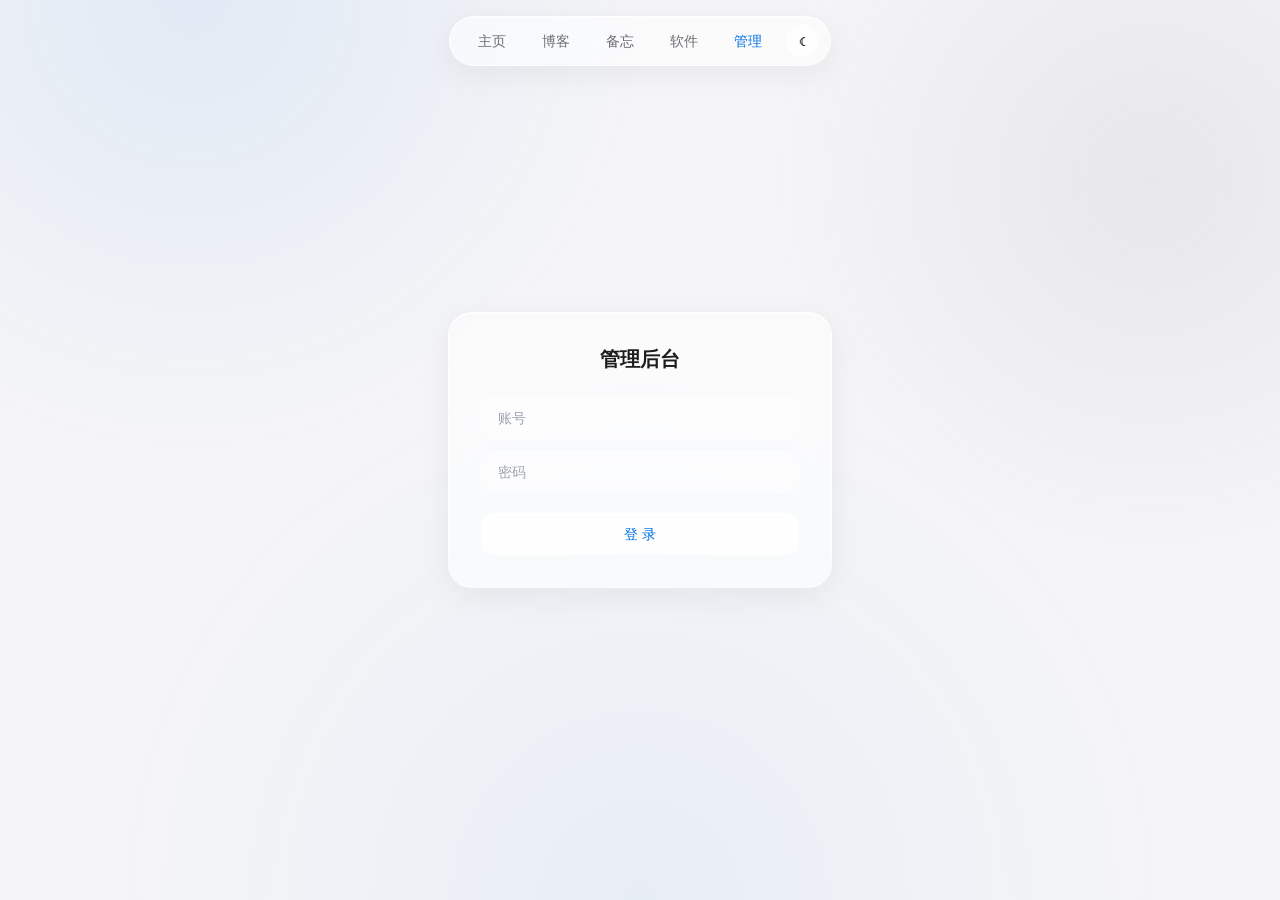
<file: admin.html>
<!DOCTYPE html>
<html lang="zh-CN">
<head>
  <meta charset="UTF-8" />
  <meta name="viewport" content="width=device-width, initial-scale=1.0, viewport-fit=cover" />
  <title>管理后台 · GlassBlog</title>
  <meta name="robots" content="noindex, nofollow" />
  <link rel="icon" type="image/svg+xml" href="favicon.svg" />
  <!-- 提前恢复主题，避免暗色模式白闪（FOUC）；与 common.js initTheme 逻辑保持一致 -->
  <script>try{if(localStorage.getItem("gb_theme")==="dark")document.documentElement.classList.add("dark")}catch(e){}</script>
  <script src="assets/js/tailwind.min.js"></script>
  <script src="assets/js/vendor/marked.min.js?v=20261013"></script>
  <script src="assets/js/vendor/purify.min.js?v=20261013"></script>
  <link rel="stylesheet" href="assets/css/glass.css?v=20261013c" />
</head>
<body class="min-h-screen antialiased">
  <nav id="nav"></nav>

  <!-- ========== 登录视图 ========== -->
  <div id="loginView" class="hidden min-h-screen flex items-center justify-center px-5">
    <form id="loginForm" class="glass fade-in w-full max-w-sm p-8">
      <h1 class="text-xl font-semibold text-center">管理后台</h1>
      <input id="loginUser" placeholder="账号" autocomplete="username"
        class="glass-sm mt-6 w-full px-4 py-2.5 text-sm bg-transparent outline-none" />
      <input id="loginPass" type="password" placeholder="密码" autocomplete="current-password"
        class="glass-sm mt-3 w-full px-4 py-2.5 text-sm bg-transparent outline-none" />
      <p id="loginErr" class="hidden mt-3 text-sm text-red-500">账号或密码错误</p>
      <button class="glass-sm glass-hover mt-5 w-full py-2.5 text-sm font-medium text-accent">登 录</button>
    </form>
  </div>

  <!-- ========== 后台主视图 ========== -->
  <div id="adminView" class="hidden max-w-6xl mx-auto px-5 pt-28 pb-20">
    <div class="flex flex-wrap items-center justify-between gap-3 mb-6">
      <div class="flex items-center gap-3">
        <h1 class="text-2xl font-semibold">内容管理</h1>
        <span id="modeBadge" class="glass-sm px-3 py-1 text-xs text-secondary"></span>
      </div>
      <div class="flex gap-2">
        <button onclick="exportJSON()" class="glass-sm glass-hover px-4 py-2 text-sm">导出 JSON</button>
        <button onclick="importJSON()" class="glass-sm glass-hover px-4 py-2 text-sm">导入 JSON</button>
        <button onclick="resetData()" class="glass-sm glass-hover px-4 py-2 text-sm text-red-500">恢复默认</button>
        <button onclick="logout()" class="glass-sm glass-hover px-4 py-2 text-sm text-secondary">退出登录</button>
      </div>
    </div>

    <!-- 标签页 -->
    <div class="glass-sm inline-flex gap-1 p-1 rounded-full mb-6">
      <button data-tab="posts" class="tabBtn px-5 py-1.5 rounded-full text-sm">文章</button>
      <button data-tab="apps" class="tabBtn px-5 py-1.5 rounded-full text-sm">软件项目</button>
      <button data-tab="profile" class="tabBtn px-5 py-1.5 rounded-full text-sm">个人信息</button>
      <button data-tab="stats" class="tabBtn px-5 py-1.5 rounded-full text-sm">统计</button>
      <button data-tab="memos" class="tabBtn px-5 py-1.5 rounded-full text-sm">备忘</button>
      <button data-tab="agent" class="tabBtn px-5 py-1.5 rounded-full text-sm">Agent 任务</button>
      <button data-tab="bot" class="tabBtn px-5 py-1.5 rounded-full text-sm">Bot 控制台</button>
    </div>

    <!-- ===== 文章管理 ===== -->
    <section id="tab-posts">
      <div class="grid lg:grid-cols-5 gap-5">
        <!-- 文章列表 -->
        <div class="lg:col-span-2 space-y-3">
          <button onclick="editPost(null)" class="glass glass-hover w-full py-3 text-sm text-accent font-medium">＋ 新建文章</button>
          <input id="postSearch" placeholder="搜索标题…" oninput="renderPosts()"
            class="glass-sm w-full px-4 py-2 text-sm bg-transparent outline-none" />
          <div class="flex gap-1.5 flex-wrap" id="postFilters">
            <button class="chip on" data-f="all">全部</button>
            <button class="chip" data-f="published">已发布</button>
            <button class="chip" data-f="draft">草稿</button>
            <button class="chip" data-f="offline">已下架</button>
          </div>
          <div id="postItems" class="space-y-3"></div>
        </div>
        <!-- 编辑器（Memos 风格：工具栏 + 快捷键 + 粘贴/拖拽图片上传 + 自动草稿） -->
        <div id="postEditor" class="lg:col-span-3 glass p-6 hidden">
          <div class="flex items-center justify-between mb-4">
            <h2 class="font-semibold" id="postEditorTitle">新建文章</h2>
            <div class="flex items-center gap-3">
              <span id="draftTip" class="text-xs text-secondary"></span>
              <button onclick="closePostEditor()" class="text-sm text-secondary">收起 ✕</button>
            </div>
          </div>
          <input id="pTitle" placeholder="文章标题" class="glass-sm w-full px-4 py-2.5 text-sm bg-transparent outline-none" />
          <!-- 永久链接 slug：发布后会成为 ?p=<slug> 地址，建议英文且保持稳定 -->
          <div class="mt-3 flex items-center gap-2">
            <span class="text-xs text-secondary shrink-0 pl-1">链接</span>
            <input id="pSlug" placeholder="slug（留空自动从英文标题生成，如 my-first-post）"
              class="glass-sm flex-1 px-4 py-2 text-sm bg-transparent outline-none" />
          </div>
          <div class="grid grid-cols-2 gap-3 mt-3">
            <input id="pTags" placeholder="标签（逗号分隔）" class="glass-sm px-4 py-2.5 text-sm bg-transparent outline-none" />
            <select id="pStatus" class="glass-sm px-4 py-2.5 text-sm bg-transparent outline-none">
              <option value="draft">草稿</option>
              <option value="published">发布</option>
              <option value="offline">下架</option>
            </select>
          </div>
          <!-- 已有标签快选 -->
          <div id="pTagPick" class="mt-2 flex flex-wrap gap-1.5"></div>
          <!-- 封面图（可选） -->
          <div class="mt-3 flex gap-2 items-center">
            <input id="pCover" placeholder="封面图 URL（可选）" class="glass-sm flex-1 px-4 py-2 text-sm bg-transparent outline-none" />
            <label class="glass-sm px-3 py-2 text-xs cursor-pointer whitespace-nowrap">上传封面
              <input type="file" accept="image/*" class="hidden" onchange="uploadCover(this)" /></label>
          </div>
          <img id="pCoverPrev" class="hidden mt-2 h-24 rounded-xl object-cover ring-1 ring-[var(--glass-border)]" />
          <textarea id="pExcerpt" rows="2" placeholder="摘要（留空则保存时自动生成）"
            class="glass-sm mt-3 w-full px-4 py-2.5 text-sm bg-transparent outline-none resize-y"></textarea>
          <!-- Markdown 工具栏 + 编辑区 -->
          <div id="mdSplit" class="mt-3 grid gap-3 md:grid-cols-2">
            <div id="mdLeft">
              <div class="md-toolbar" id="mdToolbar">
                <button data-act="bold" title="加粗 ⌘B"><b>B</b></button>
                <button data-act="italic" title="斜体 ⌘I"><i>I</i></button>
                <button data-act="strike" title="删除线"><s>S</s></button>
                <span class="md-sep"></span>
                <button data-act="h2" title="标题">H</button>
                <button data-act="quote" title="引用">❝</button>
                <button data-act="ul" title="无序列表">• 列</button>
                <button data-act="ol" title="有序列表">1. 列</button>
                <button data-act="task" title="任务列表">☑</button>
                <span class="md-sep"></span>
                <button data-act="code" title="行内代码">&lt;/&gt;</button>
                <button data-act="codeblock" title="代码块">{ }</button>
                <button data-act="table" title="表格">⊞</button>
                <span class="md-sep"></span>
                <button data-act="link" title="链接 ⌘K">链接</button>
                <button data-act="image" title="插入图片">图片</button>
              </div>
              <div class="md-editor-area">
                <textarea id="pContent" rows="14" placeholder="Markdown 内容…&#10;支持直接粘贴 / 拖拽图片上传插入"></textarea>
              </div>
            </div>
            <div id="pPreview" class="glass-sm px-4 py-3 text-sm prose-glass overflow-y-auto max-h-[30rem]"></div>
          </div>
          <div class="flex items-center justify-between mt-2">
            <div class="flex gap-1.5" id="mdViewBtns">
              <button class="chip md-view-btn" data-v="edit">编辑</button>
              <button class="chip md-view-btn on" data-v="split">分屏</button>
              <button class="chip md-view-btn" data-v="preview">预览</button>
            </div>
            <span id="pWordCount" class="text-xs text-secondary"></span>
          </div>
          <input type="file" id="mdImageInput" accept="image/*" multiple class="hidden" />
          <button onclick="savePost()" class="glass-sm glass-hover mt-4 px-6 py-2.5 text-sm font-medium text-accent">保存（⌘S）</button>
        </div>
      </div>
    </section>

    <!-- ===== 软件项目管理 ===== -->
    <section id="tab-apps" class="hidden">
      <div class="grid lg:grid-cols-5 gap-5">
        <div class="lg:col-span-2 space-y-3">
          <button onclick="editApp(null)" class="glass glass-hover w-full py-3 text-sm text-accent font-medium">＋ 新增软件项目</button>
          <div id="appItems" class="space-y-3"></div>
        </div>
        <div id="appEditor" class="lg:col-span-3 glass p-6 hidden">
          <div class="flex items-center justify-between mb-4">
            <h2 class="font-semibold" id="appEditorTitle">新增软件</h2>
            <button onclick="closeAppEditor()" class="text-sm text-secondary">收起 ✕</button>
          </div>
          <div class="grid sm:grid-cols-2 gap-3">
            <input id="aName" placeholder="软件名称" class="glass-sm px-4 py-2.5 text-sm bg-transparent outline-none" />
            <input id="aVersion" placeholder="版本号，如 1.0.0" class="glass-sm px-4 py-2.5 text-sm bg-transparent outline-none" />
          </div>
          <textarea id="aDesc" rows="2" placeholder="软件简介"
            class="glass-sm mt-3 w-full px-4 py-2.5 text-sm bg-transparent outline-none resize-y"></textarea>
          <textarea id="aChangelog" rows="3" placeholder="更新日志（每行一条）"
            class="glass-sm mt-3 w-full px-4 py-2.5 text-sm bg-transparent outline-none resize-y"></textarea>

          <!-- 预览截图：可贴 URL 或上传图片（dataURL 演示） -->
          <div class="mt-4">
            <div class="flex items-center justify-between">
              <h3 class="text-sm font-medium">预览截图</h3>
              <div class="flex gap-2">
                <button onclick="addShot()" class="glass-sm px-3 py-1 text-xs">＋ 图片 URL</button>
                <label class="glass-sm px-3 py-1 text-xs cursor-pointer">上传图片
                  <input type="file" accept="image/*" class="hidden" onchange="uploadShot(this)" /></label>
              </div>
            </div>
            <div id="aShots" class="mt-2 flex flex-wrap gap-2"></div>
          </div>

          <!-- 下载平台与安装包 -->
          <div class="mt-4">
            <div class="flex items-center justify-between">
              <h3 class="text-sm font-medium">下载平台</h3>
              <button onclick="addPlatform()" class="glass-sm px-3 py-1 text-xs">＋ 平台</button>
            </div>
            <div id="aPlatforms" class="mt-2 space-y-2"></div>
            <p class="mt-2 text-xs text-secondary">后端模式下安装包真实上传到服务器 downloads/ 目录并持久保存；纯静态模式则生成临时 blob 链接，仅当前会话有效。</p>
          </div>

          <button onclick="saveApp()" class="glass-sm glass-hover mt-5 px-6 py-2.5 text-sm font-medium text-accent">保存</button>
        </div>
      </div>
    </section>

    <!-- ===== 个人信息管理 ===== -->
    <section id="tab-profile" class="hidden">
      <div class="glass p-6 max-w-2xl">
        <div class="flex items-center gap-5">
          <img id="pfAvatarImg" class="w-20 h-20 rounded-full object-cover ring-1 ring-[var(--glass-border)]" />
          <label class="glass-sm px-4 py-2 text-sm cursor-pointer">更换头像
            <input type="file" accept="image/*" class="hidden" onchange="uploadAvatar(this)" /></label>
        </div>
        <input id="pfName" placeholder="名称" class="glass-sm mt-5 w-full px-4 py-2.5 text-sm bg-transparent outline-none" />
        <textarea id="pfBio" rows="3" placeholder="个人简介"
          class="glass-sm mt-3 w-full px-4 py-2.5 text-sm bg-transparent outline-none resize-y"></textarea>
        <div class="mt-4 flex items-center justify-between">
          <h3 class="text-sm font-medium">社交链接</h3>
          <button onclick="addSocial()" class="glass-sm px-3 py-1 text-xs">＋ 链接</button>
        </div>
        <div id="pfSocials" class="mt-2 space-y-2"></div>
        <button onclick="saveProfile()" class="glass-sm glass-hover mt-5 px-6 py-2.5 text-sm font-medium text-accent">保存</button>
      </div>

      <!-- 数据备份：整站内容导出 / 导入 / 恢复默认 -->
      <div class="glass p-6 max-w-2xl mt-6">
        <h2 class="text-lg font-semibold">数据备份</h2>
        <p class="mt-1 text-xs text-secondary">内容为单文件 JSON，可整体导出备份或从备份恢复。导入将覆盖当前全部内容。</p>
        <div class="mt-4 flex flex-wrap gap-3">
          <button onclick="exportJSON()" class="glass-sm glass-hover px-4 py-2 text-sm">导出备份</button>
          <button onclick="importJSON()" class="glass-sm glass-hover px-4 py-2 text-sm">导入备份</button>
          <button onclick="resetData()" class="glass-sm glass-hover px-4 py-2 text-sm text-red-500">恢复默认内容</button>
        </div>
        <!-- 服务端自动备份历史（仅后端模式）：每次保存前自动备份，可一键恢复 -->
        <div id="backupBox" class="hidden mt-5 pt-5" style="border-top:1px solid var(--glass-border)">
          <div class="flex items-center justify-between">
            <h3 class="text-sm font-medium">自动备份历史</h3>
            <span class="text-xs text-secondary">分级保留：近 7 天每天 1 份 · 近 4 周每周 1 份 · 更早每月 1 份</span>
          </div>
          <div id="backupList" class="mt-3 space-y-2"></div>
        </div>
      </div>
    </section>

    <!-- ===== 访问统计（隐私友好：仅路径计数，无 Cookie，近 30 天） ===== -->
    <section id="tab-stats" class="hidden">
      <div class="glass p-6 max-w-2xl">
        <div class="flex items-baseline justify-between">
          <h2 class="text-lg font-semibold">访问统计</h2>
          <span class="text-xs text-secondary">近 30 天 · 同 IP 同页 30 分钟去重</span>
        </div>
        <div class="mt-5 grid grid-cols-3 gap-4">
          <div>
            <div id="stToday" class="text-2xl font-semibold">–</div>
            <div class="mt-0.5 text-xs text-secondary">今日</div>
          </div>
          <div>
            <div id="stWeek" class="text-2xl font-semibold">–</div>
            <div class="mt-0.5 text-xs text-secondary">近 7 天</div>
          </div>
          <div>
            <div id="stTotal" class="text-2xl font-semibold text-accent">–</div>
            <div class="mt-0.5 text-xs text-secondary">近 30 天</div>
          </div>
        </div>
        <div id="stChart" class="mt-5"></div>
        <div id="stPages" class="mt-6 space-y-3"></div>
        <p id="stEmpty" class="hidden mt-6 text-sm text-secondary">暂无统计数据，前台页面被访问后自动上报。</p>
        <p id="stTip" class="hidden mt-6 text-sm text-secondary">静态演示模式无统计功能，请使用 <code>node server.js</code> 启动后端。</p>
      </div>
    </section>

    <!-- ===== 备忘管理（admin-memos 模块挂载点） ===== -->
    <section id="tab-memos" class="hidden"></section>

    <!-- ===== Agent 任务（admin-agent 模块挂载点） ===== -->
    <section id="tab-agent" class="hidden"></section>

    <!-- ===== Bot 控制台（admin-bot 模块挂载点） ===== -->
    <section id="tab-bot" class="hidden"></section>
  </div>

  <script src="assets/js/schema.js?v=20261013"></script>
  <script src="assets/js/common.js?v=20261014e"></script>
  <script src="assets/js/store.js?v=20261014"></script>
  <script>
    /* ================= 登录（后端模式走 /api/login 令牌认证；无后端时回退静态演示校验） ================= */
    const AUTH_KEY = "gb_auth";
    GB.renderNav("admin");

    function checkAuth() {
      const ok = localStorage.getItem(AUTH_KEY) === "1";
      loginView.classList.toggle("hidden", ok);
      adminView.classList.toggle("hidden", !ok);
      if (ok) init();
    }
    loginForm.onsubmit = async (e) => {
      e.preventDefault();
      loginErr.classList.add("hidden");
      const ok = await GB.login(loginUser.value.trim(), loginPass.value);
      if (ok) {
        localStorage.setItem(AUTH_KEY, "1");
        checkAuth();
      } else loginErr.classList.remove("hidden");
    };
    window.logout = async () => { await GB.logout(); localStorage.removeItem(AUTH_KEY); location.reload(); };

    /* ================= 数据 ================= */
    let DB = null;          // 全部内容（内存态）
    let curPost = null;     // 正在编辑的文章 id
    let curApp = null;      // 正在编辑的软件 id
    const persist = async () => {
      try {
        await GB.save(DB);   // 后端模式：写入服务端 content.json → 多端同步
        toastSaved();
        renderBackups();     // 每次保存服务端都会生成新备份，刷新历史列表
      } catch (e) {
        if (e.code === 409) { // rev 乐观锁冲突：另一窗口/设备已先保存
          if (confirm("内容已在其他窗口被修改。\n点「确定」刷新载入最新内容（当前未保存的修改将丢失）。"))
            location.reload();
          return;
        }
        alert("保存失败：" + e.message);
        if (/未登录/.test(e.message)) logout(); // 令牌失效，回到登录页
      }
    };
    function toastSaved() {
      const t = document.createElement("div");
      t.textContent = "已保存 ✓";
      t.className = "glass fixed bottom-6 left-1/2 -translate-x-1/2 px-5 py-2.5 text-sm z-50 fade-in";
      document.body.appendChild(t);
      setTimeout(() => t.remove(), 1400);
    }

    /* ================= 标签页 ================= */
    document.querySelectorAll(".tabBtn").forEach((b) => (b.onclick = () => switchTab(b.dataset.tab)));
    function switchTab(tab) {
      ["posts", "apps", "profile", "stats", "memos", "agent", "bot"].forEach((k) =>
        document.getElementById("tab-" + k).classList.toggle("hidden", k !== tab));
      document.querySelectorAll(".tabBtn").forEach((b) =>
        b.classList.toggle("text-accent", b.dataset.tab === tab));
      if (tab === "stats") loadStats();
      window.GB_ADMIN_TAB = tab; // 记录当前 Tab：晚加载完成的模块据此补构建
      GB.emit("admin:tab", { tab }); // 模块挂钩点：新 Tab 由此惰性构建
    }

    /* ================= 访问统计 ================= */
    async function loadStats() {
      stTotal.textContent = "–";
      stPages.innerHTML = "";
      stEmpty.classList.add("hidden");
      stTip.classList.add("hidden");
      if (!GB.isApi()) { stTip.classList.remove("hidden"); return; }
      let s;
      try { s = await GB.stats(); }
      catch (e) {
        alert("获取统计失败：" + e.message);
        if (/未登录/.test(e.message)) logout();
        return;
      }
      const days = s.days || [];
      stTotal.textContent = s.total;
      stToday.textContent = days.length ? days[days.length - 1].count : 0;
      stWeek.textContent = days.slice(-7).reduce((a, d) => a + d.count, 0);
      renderChart(days);
      if (!s.pages.length) { stEmpty.classList.remove("hidden"); return; }
      const max = s.pages[0].count || 1;
      stPages.innerHTML = s.pages.map((p) =>
        `<div>
           <div class="flex justify-between text-sm">
             <span class="truncate">${GB.esc(p.path)}</span>
             <span class="text-secondary ml-3 shrink-0">${p.count} 次</span>
           </div>
           <div class="mt-1 h-2 rounded-full bg-[var(--glass-bg)] overflow-hidden">
             <div class="h-full rounded-full" style="width:${Math.max(3, Math.round(p.count / max * 100))}%;background:var(--accent);opacity:.75"></div>
           </div>
         </div>`).join("");
    }

    /* 近 30 天访问趋势（纯 SVG 面积图，无依赖；圆点悬浮显示单日数据） */
    function renderChart(days) {
      if (!days.length) { stChart.innerHTML = ""; return; }
      const W = 620, H = 150, PL = 6, PR = 6, PT = 18, PB = 22;
      const max = Math.max(1, ...days.map((d) => d.count));
      const X = (i) => PL + (i / (days.length - 1)) * (W - PL - PR);
      const Y = (v) => PT + (1 - v / max) * (H - PT - PB);
      const line = days.map((d, i) => `${i ? "L" : "M"}${X(i).toFixed(1)},${Y(d.count).toFixed(1)}`).join(" ");
      const area = line + ` L${X(days.length - 1).toFixed(1)},${H - PB} L${X(0).toFixed(1)},${H - PB} Z`;
      const fmt = (s) => s.slice(5).replace("-", "/"); // 2026-10-13 -> 10/13
      const dots = days.map((d, i) =>
        `<circle cx="${X(i).toFixed(1)}" cy="${Y(d.count).toFixed(1)}" r="7" fill="transparent"><title>${fmt(d.date)} · ${d.count} 次访问</title></circle>` +
        (d.count === max && d.count > 0
          ? `<circle cx="${X(i).toFixed(1)}" cy="${Y(d.count).toFixed(1)}" r="3" fill="var(--accent)"><title>${fmt(d.date)} · ${d.count} 次访问</title></circle>`
          : "")).join("");
      stChart.innerHTML = `
        <svg viewBox="0 0 ${W} ${H}" class="w-full" style="height:auto" role="img" aria-label="近 30 天访问趋势">
          <defs>
            <linearGradient id="stGrad" x1="0" y1="0" x2="0" y2="1">
              <stop offset="0" style="stop-color:var(--accent)" stop-opacity=".28"/>
              <stop offset="1" style="stop-color:var(--accent)" stop-opacity="0"/>
            </linearGradient>
          </defs>
          <line x1="${PL}" y1="${H - PB}" x2="${W - PR}" y2="${H - PB}" stroke="var(--glass-border)" stroke-width="1"/>
          <path d="${area}" fill="url(#stGrad)"/>
          <path d="${line}" fill="none" stroke="var(--accent)" stroke-width="1.8" stroke-linejoin="round" stroke-linecap="round"/>
          ${dots}
          <text x="${PL}" y="${H - 6}" font-size="10" fill="var(--text-2)">${fmt(days[0].date)}</text>
          <text x="${W - PR}" y="${H - 6}" font-size="10" text-anchor="end" fill="var(--text-2)">${fmt(days[days.length - 1].date)}</text>
          <text x="${PL}" y="${PT - 6}" font-size="10" fill="var(--text-2)">峰值 ${max}</text>
        </svg>`;
    }

    /* ================= 文章管理（Memos 风格编辑器） ================= */
    const STATUS_LABEL = { draft: "草稿", published: "已发布", offline: "已下架" };
    let postFilter = "all";

    /* ---------- 列表：搜索 + 状态筛选 ---------- */
    function renderPosts() {
      const q = (postSearch.value || "").trim().toLowerCase();
      const list = DB.posts.filter((p) =>
        (postFilter === "all" || p.status === postFilter) &&
        (!q || p.title.toLowerCase().includes(q)));
      postItems.innerHTML = list.length ? list.map((p) =>
        `<div class="glass p-4">
           <div class="flex items-center gap-2">
             <span class="text-sm font-medium flex-1 truncate">${GB.esc(p.title)}</span>
             <span class="glass-sm px-2 py-0.5 text-xs ${p.status === "published" ? "text-accent" : "text-secondary"}">${STATUS_LABEL[p.status]}</span>
           </div>
           <div class="mt-1 text-xs text-secondary">${GB.fmtDate(p.date)} · ${(p.tags || []).map(GB.esc).join(" / ") || "无标签"} · 约 ${GB.readingTime(p.content)} 分钟</div>
           <div class="mt-3 flex gap-2 text-xs">
             <button onclick="editPost('${p.id}')" class="glass-sm px-3 py-1">编辑</button>
             <button onclick="cycleStatus('${p.id}')" class="glass-sm px-3 py-1">${p.status === "published" ? "下架" : "发布"}</button>
             <button onclick="delPost('${p.id}')" class="glass-sm px-3 py-1 text-red-500">删除</button>
           </div>
         </div>`).join("") :
        `<div class="glass p-6 text-center text-sm text-secondary">没有匹配的文章</div>`;
    }
    postFilters.querySelectorAll(".chip").forEach((c) =>
      c.addEventListener("click", () => {
        postFilters.querySelectorAll(".chip").forEach((x) => x.classList.remove("on"));
        c.classList.add("on");
        postFilter = c.dataset.f;
        renderPosts();
      }));

    /* ---------- Markdown 编辑辅助（选区包裹 / 行首插入） ---------- */
    function mdWrap(before, after = "", placeholder = "") {
      const el = pContent;
      const { selectionStart: s, selectionEnd: e, value: v } = el;
      const sel = v.slice(s, e) || placeholder;
      el.value = v.slice(0, s) + before + sel + after + v.slice(e);
      el.selectionStart = s + before.length;
      el.selectionEnd = s + before.length + sel.length;
      el.focus(); onContentInput();
    }
    function mdLine(prefix) {
      const el = pContent;
      const { selectionStart: s, value: v } = el;
      const lineStart = v.lastIndexOf("\n", s - 1) + 1;
      el.value = v.slice(0, lineStart) + prefix + v.slice(lineStart);
      el.selectionStart = el.selectionEnd = s + prefix.length;
      el.focus(); onContentInput();
    }
    const MD_ACTIONS = {
      bold: () => mdWrap("**", "**", "加粗文字"),
      italic: () => mdWrap("*", "*", "斜体文字"),
      strike: () => mdWrap("~~", "~~", "删除线"),
      h2: () => mdLine("## "),
      quote: () => mdLine("> "),
      ul: () => mdLine("- "),
      ol: () => mdLine("1. "),
      task: () => mdLine("- [ ] "),
      code: () => mdWrap("`", "`", "代码"),
      codeblock: () => mdWrap("\n```js\n", "\n```\n", "code"),
      table: () => mdWrap("\n| 列1 | 列2 |\n| --- | --- |\n|  |  |\n", ""),
      link: () => mdWrap("[", "](https://)", "链接文字"),
      image: () => mdImageInput.click(),
    };
    mdToolbar.addEventListener("click", (e) => {
      const b = e.target.closest("[data-act]");
      if (b) { e.preventDefault(); MD_ACTIONS[b.dataset.act]?.(); }
    });

    /* ---------- 快捷键：⌘B/⌘I/⌘K/⌘S、Tab 缩进 ---------- */
    pContent.addEventListener("keydown", (e) => {
      const mod = e.metaKey || e.ctrlKey;
      if (mod && !e.shiftKey) {
        const k = e.key.toLowerCase();
        if (k === "b") { e.preventDefault(); MD_ACTIONS.bold(); }
        else if (k === "i") { e.preventDefault(); MD_ACTIONS.italic(); }
        else if (k === "k") { e.preventDefault(); MD_ACTIONS.link(); }
        else if (k === "s") { e.preventDefault(); savePost(); }
      } else if (e.key === "Tab") {
        e.preventDefault(); mdWrap("  ", "");
      }
    });

    /* ---------- 图片：选择 / 粘贴 / 拖拽上传并插入 ---------- */
    async function insertImages(files) {
      for (const f of files) {
        if (!f.type.startsWith("image/")) continue;
        const ph = `![上传中 ${f.name}…]()`;
        mdWrap(ph, "");
        try {
          const { url } = await GB.upload(f, "images"); // 后端模式：真实上传到 uploads/
          // 用函数式替换，避免文件名含 $& 等序列被当作替换模式
          pContent.value = pContent.value.replace(ph, () => `![${f.name}](${url})`);
        } catch (e) {
          pContent.value = pContent.value.replace(ph, "");
          alert("图片上传失败：" + e.message);
        }
        onContentInput();
      }
    }
    mdImageInput.addEventListener("change", () => { insertImages(mdImageInput.files); mdImageInput.value = ""; });
    pContent.addEventListener("paste", (e) => {
      const files = [...(e.clipboardData?.files || [])].filter((f) => f.type.startsWith("image/"));
      if (files.length) { e.preventDefault(); insertImages(files); }
    });
    pContent.addEventListener("dragover", (e) => e.preventDefault());
    pContent.addEventListener("drop", (e) => {
      const files = [...(e.dataTransfer?.files || [])].filter((f) => f.type.startsWith("image/"));
      if (files.length) { e.preventDefault(); insertImages(files); }
    });

    /* ---------- 视图切换：编辑 / 分屏 / 预览 ---------- */
    function setMdView(v) {
      mdViewBtns.querySelectorAll(".md-view-btn").forEach((b) => b.classList.toggle("on", b.dataset.v === v));
      const showEdit = v !== "preview", showPrev = v !== "edit";
      mdLeft.classList.toggle("hidden", !showEdit);
      pPreview.classList.toggle("hidden", !showPrev);
      mdSplit.classList.toggle("md:grid-cols-2", showEdit && showPrev);
    }
    mdViewBtns.addEventListener("click", (e) => {
      const b = e.target.closest("[data-v]");
      if (b) setMdView(b.dataset.v);
    });

    /* ---------- 预览 + 字数统计 ---------- */
    function onContentInput() { renderPreview(); updateWordCount(); onDraftInput(); }
    function renderPreview() {
      pPreview.innerHTML = GB.md(pContent.value || "*实时预览*"); // DOMPurify 消毒
      GB.enhanceCode(pPreview); // 代码高亮（懒加载 hljs）+ 复制按钮
    }
    function updateWordCount() {
      const t = pContent.value || "";
      const chars = t.replace(/\s/g, "").length;
      pWordCount.textContent = t ? `${chars} 字 · 约 ${GB.readingTime(t)} 分钟读完` : "";
    }

    /* ---------- slug 联动：标题输入时自动派生，手动改过则不再覆盖 ---------- */
    pTitle.addEventListener("input", () => {
      if (pSlug.dataset.manual !== "1") pSlug.value = GBSchema.deriveSlug(pTitle.value);
    });
    pSlug.addEventListener("input", () => {
      if (pSlug.value.trim()) pSlug.dataset.manual = "1"; // 用户手动接管
      else delete pSlug.dataset.manual;                   // 清空恢复自动派生
    });

    /* ---------- 自动草稿（localStorage，防抖 500ms） ---------- */
    const DRAFT_KEY = () => "gb_draft_" + (curPost || "new");
    let draftTimer;
    function onDraftInput() {
      clearTimeout(draftTimer);
      draftTimer = setTimeout(saveDraft, 500);
    }
    function saveDraft() {
      if (postEditor.classList.contains("hidden")) return;
      localStorage.setItem(DRAFT_KEY(), JSON.stringify({
        title: pTitle.value, slug: pSlug.value, tags: pTags.value, status: pStatus.value,
        content: pContent.value, cover: pCover.value, excerpt: pExcerpt.value, t: Date.now(),
      }));
      draftTip.textContent = "草稿 " + new Date().toLocaleTimeString("zh-CN", { hour: "2-digit", minute: "2-digit" }) + " 已自动保存";
    }
    [pTitle, pSlug, pTags, pStatus, pCover, pExcerpt].forEach((el) => {
      el.addEventListener("input", onDraftInput);
      el.addEventListener("change", onDraftInput);
    });
    pContent.addEventListener("input", onContentInput);

    /* ---------- 分屏滚动同步（仅分屏视图：编辑器 → 预览，按比例） ---------- */
    pContent.addEventListener("scroll", () => {
      if (pPreview.classList.contains("hidden") || mdLeft.classList.contains("hidden")) return;
      const max = pContent.scrollHeight - pContent.clientHeight;
      if (max <= 0) return;
      pPreview.scrollTop = (pContent.scrollTop / max) * (pPreview.scrollHeight - pPreview.clientHeight);
    }, { passive: true });

    /* ---------- 标签快选 ---------- */
    function renderTagPick() {
      const all = [...new Set(DB.posts.flatMap((p) => p.tags || []))];
      const cur = pTags.value.split(/[,，]/).map((s) => s.trim()).filter(Boolean);
      pTagPick.innerHTML = all.filter((t) => !cur.includes(t)).slice(0, 12)
        .map((t) => `<button type="button" class="chip" data-tag="${GB.esc(t)}">${GB.esc(t)}</button>`).join("");
    }
    pTagPick.addEventListener("click", (e) => {
      const b = e.target.closest("[data-tag]");
      if (!b) return;
      const cur = pTags.value.split(/[,，]/).map((s) => s.trim()).filter(Boolean);
      cur.push(b.dataset.tag);
      pTags.value = cur.join(", ");
      renderTagPick(); onDraftInput();
    });
    pTags.addEventListener("input", renderTagPick);

    /* ---------- 封面图 ---------- */
    window.uploadCover = async (input) => {
      const f = input.files[0]; if (!f) return;
      try {
        const { url } = await GB.upload(f, "images");
        pCover.value = url;
        renderCoverPrev(); onDraftInput();
      } catch (e) { alert("上传失败：" + e.message); }
      input.value = "";
    };
    function renderCoverPrev() {
      const u = pCover.value.trim();
      pCoverPrev.classList.toggle("hidden", !u);
      if (u) pCoverPrev.src = u;
    }
    pCover.addEventListener("input", renderCoverPrev);

    /* ---------- 打开 / 保存 / 删除 ---------- */
    window.editPost = (id) => {
      curPost = id;
      const p = id ? DB.posts.find((x) => x.id === id) : null;
      postEditorTitle.textContent = p ? "编辑文章" : "新建文章";
      pTitle.value = p?.title || "";
      pSlug.value = p?.slug || "";
      // 已有文章的 slug 即永久链接，锁定为手动态，避免改标题时被自动覆盖
      if (p?.slug) pSlug.dataset.manual = "1"; else delete pSlug.dataset.manual;
      pTags.value = p ? (p.tags || []).join(", ") : "";
      pStatus.value = p?.status || "draft";
      pCover.value = p?.cover || "";
      pExcerpt.value = p?.excerpt || "";
      pContent.value = p?.content || "";
      // 自动草稿恢复
      const d = localStorage.getItem(DRAFT_KEY());
      if (d) {
        try {
          const draft = JSON.parse(d);
          if (draft.title || draft.content) {
            if (confirm("检测到有未保存的自动草稿，是否恢复？")) {
              pTitle.value = draft.title || ""; pSlug.value = draft.slug || ""; pTags.value = draft.tags || "";
              if (draft.slug) pSlug.dataset.manual = "1"; // 草稿里已确认的 slug 不再被标题覆盖
              pStatus.value = draft.status || "draft";
              pCover.value = draft.cover || ""; pExcerpt.value = draft.excerpt || ""; pContent.value = draft.content || "";
            } else localStorage.removeItem(DRAFT_KEY());
          }
        } catch (e) { localStorage.removeItem(DRAFT_KEY()); }
      }
      draftTip.textContent = "";
      renderTagPick(); renderCoverPrev(); onContentInput(); setMdView("split");
      postEditor.classList.remove("hidden");
      postEditor.scrollIntoView({ behavior: "smooth", block: "start" });
    };
    window.closePostEditor = () => postEditor.classList.add("hidden");
    window.savePost = () => {
      if (!pTitle.value.trim()) return alert("请填写标题");
      const cur = curPost ? DB.posts.find((x) => x.id === curPost) : null;
      // slug：手动输入 > 标题派生 > 沿用旧值 > 时间戳兜底（纯中文标题派生为空）
      let slug = GBSchema.deriveSlug(pSlug.value) || GBSchema.deriveSlug(pTitle.value) ||
        (cur && cur.slug) || "post-" + Date.now().toString(36);
      const clash = DB.posts.find((x) => x.slug === slug && x !== cur);
      if (clash) return alert(`链接 slug「${slug}」已被文章《${clash.title}》占用，请更换`);
      const base = {
        title: pTitle.value.trim(),
        slug,
        tags: pTags.value.split(/[,，]/).map((s) => s.trim()).filter(Boolean),
        status: pStatus.value,
        content: pContent.value,
        cover: pCover.value.trim(),
        excerpt: pExcerpt.value.trim() ||
          pContent.value.replace(/[#>*`\-\[\]()!|]/g, "").replace(/\s+/g, " ").trim().slice(0, 80),
        updatedAt: GBSchema.nowISO(), // 本地时区（修正 UTC 偏差）
      };
      if (cur) Object.assign(cur, base);
      else DB.posts.unshift({
        id: "post-" + Date.now().toString(36),
        date: GBSchema.localDateStr(),     // 展示日期：本地时区
        createdAt: GBSchema.nowISO(),      // 创建时刻：排序 / RSS 用
        ...base,
      });
      localStorage.removeItem(DRAFT_KEY());
      persist(); renderPosts(); closePostEditor();
    };
    window.cycleStatus = (id) => {
      const p = DB.posts.find((x) => x.id === id);
      p.status = p.status === "published" ? "offline" : "published";
      persist(); renderPosts();
    };
    window.delPost = (id) => {
      if (!confirm("确定删除这篇文章？")) return;
      DB.posts = DB.posts.filter((x) => x.id !== id);
      localStorage.removeItem("gb_draft_" + id);
      persist(); renderPosts();
    };

    /* ================= 软件项目管理 ================= */
    let tmpShots = [], tmpPlatforms = [];
    function renderApps() {
      appItems.innerHTML = DB.projects.map((p) =>
        `<div class="glass p-4">
           <div class="flex items-center gap-2">
             <span class="text-sm font-medium flex-1 truncate">${GB.esc(p.name)}</span>
             <span class="glass-sm px-2 py-0.5 text-xs text-accent">v${GB.esc(p.version)}</span>
           </div>
           <div class="mt-1 text-xs text-secondary line-clamp-1">${GB.esc(p.desc)}</div>
           <div class="mt-3 flex gap-2 text-xs">
             <button onclick="editApp('${p.id}')" class="glass-sm px-3 py-1">编辑</button>
             <button onclick="delApp('${p.id}')" class="glass-sm px-3 py-1 text-red-500">删除</button>
           </div>
         </div>`).join("");
    }
    window.editApp = (id) => {
      curApp = id;
      const p = id ? DB.projects.find((x) => x.id === id) : null;
      appEditorTitle.textContent = p ? "编辑软件" : "新增软件";
      aName.value = p?.name || "";
      aVersion.value = p?.version || "";
      aDesc.value = p?.desc || "";
      aChangelog.value = p?.changelog || "";
      tmpShots = [...(p?.screenshots || [])];
      tmpPlatforms = (p?.platforms || []).map((x) => ({ ...x }));
      renderShots(); renderPlatforms();
      appEditor.classList.remove("hidden");
    };
    window.closeAppEditor = () => appEditor.classList.add("hidden");
    function renderShots() {
      aShots.innerHTML = tmpShots.map((s, i) =>
        `<div class="relative">
           <img src="${GB.esc(s)}" class="h-20 w-32 object-cover rounded-xl ring-1 ring-[var(--glass-border)]" />
           <button onclick="tmpShots.splice(${i},1);renderShots()"
             class="absolute -top-1.5 -right-1.5 glass-sm w-5 h-5 text-xs rounded-full">✕</button>
         </div>`).join("");
    }
    window.addShot = () => { const u = prompt("图片 URL"); if (u) { tmpShots.push(u); renderShots(); } };
    window.uploadShot = async (input) => {
      const f = input.files[0]; if (!f) return;
      try {
        const { url } = await GB.upload(f, "images"); // 后端模式：真实上传到 uploads/
        tmpShots.push(url); renderShots();
      } catch (e) { alert("上传失败：" + e.message); }
    };
    function renderPlatforms() {
      aPlatforms.innerHTML = tmpPlatforms.map((pl, i) =>
        `<div class="glass-sm p-3 grid sm:grid-cols-[1fr_2fr_auto_auto] gap-2 items-center">
           <input value="${GB.esc(pl.os)}" placeholder="平台（如 macOS）" onchange="tmpPlatforms[${i}].os=this.value"
             class="px-3 py-1.5 text-sm bg-transparent outline-none" />
           <input value="${GB.esc(pl.url)}" placeholder="下载地址 URL" onchange="tmpPlatforms[${i}].url=this.value"
             class="px-3 py-1.5 text-sm bg-transparent outline-none" />
           <label class="glass-sm px-3 py-1.5 text-xs cursor-pointer whitespace-nowrap">上传包
             <input type="file" class="hidden" onchange="uploadPkg(this,${i})" /></label>
           <button onclick="tmpPlatforms.splice(${i},1);renderPlatforms()" class="text-xs text-red-500 px-1">删除</button>
         </div>`).join("");
    }
    window.addPlatform = () => { tmpPlatforms.push({ os: "", url: "", size: "" }); renderPlatforms(); };
    window.uploadPkg = async (input, i) => {
      const f = input.files[0]; if (!f) return;
      try {
        const { url, size } = await GB.upload(f, "packages"); // 后端模式：真实上传到 downloads/
        tmpPlatforms[i].url = url;
        if (size) tmpPlatforms[i].size = (size / 1048576).toFixed(1) + " MB";
        renderPlatforms();
      } catch (e) { alert("上传失败：" + e.message); }
    };
    window.saveApp = () => {
      if (!aName.value.trim()) return alert("请填写软件名称");
      const base = {
        name: aName.value.trim(),
        version: aVersion.value.trim() || "1.0.0",
        desc: aDesc.value.trim(),
        changelog: aChangelog.value,
        screenshots: tmpShots,
        platforms: tmpPlatforms.filter((x) => x.os || x.url),
      };
      if (curApp) Object.assign(DB.projects.find((x) => x.id === curApp), base);
      else DB.projects.unshift({
        id: "app-" + Date.now().toString(36),
        date: GBSchema.localDateStr(), // 本地时区（修正 UTC 偏差）
        ...base,
      });
      persist(); renderApps(); closeAppEditor();
    };
    window.delApp = (id) => {
      if (!confirm("确定删除该软件项目？")) return;
      DB.projects = DB.projects.filter((x) => x.id !== id);
      persist(); renderApps();
    };

    /* ================= 个人信息管理 ================= */
    let tmpSocials = [], avatarData = "";
    function renderProfileForm() {
      const pf = DB.profile;
      pfName.value = pf.name;
      pfBio.value = pf.bio;
      avatarData = pf.avatar;
      pfAvatarImg.src = pf.avatar;
      tmpSocials = (pf.socials || []).map((s) => ({ ...s }));
      renderSocials();
    }
    function renderSocials() {
      pfSocials.innerHTML = tmpSocials.map((s, i) =>
        `<div class="glass-sm p-2.5 grid grid-cols-[1fr_2fr_auto] gap-2 items-center">
           <input value="${GB.esc(s.name)}" placeholder="名称" onchange="tmpSocials[${i}].name=this.value"
             class="px-3 py-1.5 text-sm bg-transparent outline-none" />
           <input value="${GB.esc(s.url)}" placeholder="链接 URL" onchange="tmpSocials[${i}].url=this.value"
             class="px-3 py-1.5 text-sm bg-transparent outline-none" />
           <button onclick="tmpSocials.splice(${i},1);renderSocials()" class="text-xs text-red-500 px-1">删除</button>
         </div>`).join("");
    }
    window.addSocial = () => { tmpSocials.push({ name: "", url: "" }); renderSocials(); };
    window.uploadAvatar = async (input) => {
      const f = input.files[0]; if (!f) return;
      try {
        const { url } = await GB.upload(f, "images"); // 后端模式：真实上传到 uploads/
        avatarData = url; pfAvatarImg.src = url;
      } catch (e) { alert("上传失败：" + e.message); }
    };
    window.saveProfile = () => {
      DB.profile = {
        name: pfName.value.trim() || DB.profile.name,
        bio: pfBio.value,
        avatar: avatarData,
        socials: tmpSocials.filter((s) => s.name && s.url),
      };
      persist();
    };

    /* ================= 数据导入导出 ================= */
    window.exportJSON = () => {
      const blob = new Blob([JSON.stringify(DB, null, 2)], { type: "application/json" });
      const a = Object.assign(document.createElement("a"), {
        href: URL.createObjectURL(blob), download: "content.json",
      });
      a.click();
    };
    window.importJSON = () => {
      const input = Object.assign(document.createElement("input"), { type: "file", accept: ".json" });
      input.onchange = () => {
        const r = new FileReader();
        r.onload = () => {
          try {
            const data = JSON.parse(r.result);
            if (!data.profile || !Array.isArray(data.posts) || !Array.isArray(data.projects))
              return alert("备份文件结构不完整（需要 profile / posts / projects）");
            if (!confirm(`备份包含 ${data.posts.length} 篇文章、${data.projects.length} 个软件。\n导入将覆盖当前全部内容，确定？`)) return;
            // 统一走数据契约：旧版备份自动迁移 + 字段规范化（slug/createdAt/updatedAt 等）
            GBSchema.migrate(data);
            DB = data;
            persist(); renderPosts(); renderApps(); renderProfileForm();
          } catch { alert("JSON 格式无效"); }
        };
        r.readAsText(input.files[0]);
      };
      input.click();
    };
    window.resetData = async () => {
      if (!confirm("将清空后台所有修改并恢复为 data/content.json 的默认内容，确定？")) return;
      DB = await GB.reset();
      renderPosts(); renderApps(); renderProfileForm();
    };

    /* ================= 自动备份历史（仅后端模式） ================= */
    async function renderBackups() {
      if (!GB.isApi()) return; // 静态演示模式无服务端备份
      backupBox.classList.remove("hidden");
      try {
        const { backups } = await GB.backups();
        backupList.innerHTML = backups.length ? backups.map((b) => {
          const t = new Date(b.mtime).toLocaleString("zh-CN", { hour12: false });
          return `<div class="glass-sm px-4 py-2.5 flex items-center gap-3">
            <div class="flex-1 min-w-0">
              <div class="text-sm">${t}</div>
              <div class="text-xs text-secondary truncate">${GB.esc(b.file)} · ${(b.size / 1024).toFixed(1)} KB</div>
            </div>
            <button data-restore="${GB.esc(b.file)}" data-time="${t}"
              class="glass-sm glass-hover px-3 py-1.5 text-xs text-accent shrink-0">恢复此版本</button>
          </div>`;
        }).join("") : `<p class="text-xs text-secondary">暂无备份，首次保存内容后自动生成。</p>`;
      } catch (e) {
        backupList.innerHTML = `<p class="text-xs text-secondary">${GB.esc(e.message)}</p>`;
        if (/未登录/.test(e.message)) logout();
      }
    }
    // 事件委托：恢复按钮（列表为动态渲染）
    backupList.addEventListener("click", async (e) => {
      const btn = e.target.closest("[data-restore]");
      if (!btn) return;
      if (!confirm(`确定恢复到 ${btn.dataset.time} 的备份吗？\n\n当前内容会先自动再备份一份（可反悔），恢复后页面将刷新。`)) return;
      try {
        await GB.restore(btn.dataset.restore);
        alert("恢复成功，页面即将刷新。");
        location.reload();
      } catch (err) {
        alert("恢复失败：" + err.message);
        if (/未登录/.test(err.message)) logout();
      }
    });

    /* ================= 初始化 ================= */
    async function init() {
      if (DB) return;
      DB = await GB.load();
      renderPosts(); renderApps(); renderProfileForm();
      switchTab("posts");
      // 显示当前数据模式：后端（多端同步）/ 静态演示
      modeBadge.textContent = GB.isApi() ? "已连接后端 · 多端同步" : "静态演示模式 · 仅本机保存";
      renderBackups(); // 后端模式展示自动备份历史
      GB.emit("admin:ready", { isApi: GB.isApi() }); // 模块挂钩点
    }
    checkAuth();
  </script>
</body>
</html>
</file>
<file: assets/css/glass.css>
/* ============================================================
   GlassBlog 液态玻璃主题核心
   所有可调样式参数集中在下方 CSS 变量，改这里即可改全站质感
   ============================================================ */
:root {
  /* 液态玻璃参数 */
  --glass-bg: rgba(255, 255, 255, 0.55);      /* 卡片背景透明度 */
  --glass-border: rgba(255, 255, 255, 0.65);  /* 极细白色半透明描边 */
  --glass-blur: 18px;                          /* 磨砂模糊度 */
  --glass-saturate: 160%;                      /* 背景饱和度提升 */
  --glass-radius: 24px;                        /* 大圆角 */
  --glass-shadow: 0 8px 32px rgba(0, 0, 0, 0.06);
  --glass-highlight: inset 0 1px 0 rgba(255, 255, 255, 0.5); /* 顶部细微高光 */

  /* 全局配色（黑白灰为主，单一辅助色） */
  --bg: #f5f5f7;
  --text: #1d1d1f;
  --text-2: #6e6e73;
  --accent: #0071e3;
}

html.dark {
  --glass-bg: rgba(28, 28, 30, 0.55);
  --glass-border: rgba(255, 255, 255, 0.12);
  --glass-shadow: 0 8px 32px rgba(0, 0, 0, 0.35);
  --glass-highlight: inset 0 1px 0 rgba(255, 255, 255, 0.12);
  --bg: #000000;
  --text: #f5f5f7;
  --text-2: #86868b;
  --accent: #0a84ff;
}

html {
  scroll-behavior: smooth;
}

body {
  background: var(--bg);
  color: var(--text);
  font-family: Inter, -apple-system, BlinkMacSystemFont, "PingFang SC",
    "Helvetica Neue", "Segoe UI", sans-serif;
  transition: background 0.4s ease, color 0.4s ease;
}

/* 页面背景：极淡的弥散渐变，为磨砂提供可模糊的内容 */
body::before {
  content: "";
  position: fixed;
  inset: 0;
  z-index: -1;
  background:
    radial-gradient(60vw 60vw at 15% 0%, rgba(0, 113, 227, 0.08), transparent 60%),
    radial-gradient(50vw 50vw at 90% 20%, rgba(120, 120, 128, 0.10), transparent 60%),
    radial-gradient(70vw 70vw at 50% 100%, rgba(0, 113, 227, 0.05), transparent 60%);
}

/* ---------- 液态玻璃卡片 ---------- */
.glass {
  background: var(--glass-bg);
  -webkit-backdrop-filter: blur(var(--glass-blur)) saturate(var(--glass-saturate));
  backdrop-filter: blur(var(--glass-blur)) saturate(var(--glass-saturate));
  border: 1px solid var(--glass-border);
  border-radius: var(--glass-radius);
  box-shadow: var(--glass-shadow), var(--glass-highlight);
  transition: transform 0.35s ease, box-shadow 0.35s ease, background 0.4s ease;
}

/* 顶栏：切换页面时位置保持不动。
   导航靠 -translate-x-1/2 水平居中，若 transform 参与过渡，
   每次渲染都会从原位滑到居中（即切换时的多余动画）。
   这里只保留玻璃质感的过渡，transform 即时生效。 */
#nav {
  transition: background 0.4s ease, box-shadow 0.35s ease, border-color 0.4s ease;
}

.glass-hover:hover {
  transform: translateY(-3px);
  box-shadow: 0 16px 44px rgba(0, 0, 0, 0.10), var(--glass-highlight);
}

html.dark .glass-hover:hover {
  box-shadow: 0 16px 44px rgba(0, 0, 0, 0.5), var(--glass-highlight);
}

/* 小尺寸玻璃（标签、按钮、徽章） */
.glass-sm {
  border-radius: calc(var(--glass-radius) / 2);
  background: var(--glass-bg);
  -webkit-backdrop-filter: blur(calc(var(--glass-blur) / 2)) saturate(var(--glass-saturate));
  backdrop-filter: blur(calc(var(--glass-blur) / 2)) saturate(var(--glass-saturate));
  border: 1px solid var(--glass-border);
}

/* ---------- 文字 ---------- */
.text-secondary { color: var(--text-2); }
.text-accent { color: var(--accent); }

/* ---------- 页面加载与过渡（柔和缓慢） ---------- */
.fade-in {
  animation: fadeUp 0.6s ease both;
}
@keyframes fadeUp {
  from { opacity: 0; transform: translateY(12px); }
  to   { opacity: 1; transform: translateY(0); }
}

a, button { transition: all 0.25s ease; }

/* ---------- Markdown 渲染排版 ---------- */
.prose-glass h1, .prose-glass h2, .prose-glass h3 {
  font-weight: 600;
  margin: 1.4em 0 0.6em;
}
.prose-glass h1 { font-size: 1.6rem; }
.prose-glass h2 { font-size: 1.3rem; }
.prose-glass h3 { font-size: 1.1rem; }
.prose-glass p { margin: 0.9em 0; line-height: 1.8; }
.prose-glass ul, .prose-glass ol { margin: 0.9em 0; padding-left: 1.4em; line-height: 1.8; }
.prose-glass ul { list-style: disc; }
.prose-glass ol { list-style: decimal; }
.prose-glass blockquote {
  border-left: 3px solid var(--accent);
  padding-left: 1em;
  color: var(--text-2);
  margin: 1em 0;
}
.prose-glass pre {
  background: rgba(120, 120, 128, 0.12);
  border-radius: 12px;
  padding: 14px 16px;
  overflow-x: auto;
  font-size: 0.85rem;
  margin: 1em 0;
}
.prose-glass code {
  background: rgba(120, 120, 128, 0.14);
  border-radius: 6px;
  padding: 2px 6px;
  font-size: 0.85em;
}
.prose-glass pre code { background: none; padding: 0; }
.prose-glass img { border-radius: 16px; margin: 1em 0; max-width: 100%; }
.prose-glass a { color: var(--accent); }

/* 滚动条极简化 */
::-webkit-scrollbar { width: 8px; height: 8px; }
::-webkit-scrollbar-thumb { background: rgba(120, 120, 128, 0.3); border-radius: 8px; }

/* ---------- highlight.js 主题（用变量适配深浅色，替代官方主题 CSS，零额外请求） ---------- */
:root {
  --hljs-keyword: #d73a49; --hljs-string: #032f62; --hljs-comment: #6a737d;
  --hljs-number: #005cc5; --hljs-title: #6f42c1; --hljs-attr: #e36209; --hljs-meta: #22863a;
}
html.dark {
  --hljs-keyword: #ff7b72; --hljs-string: #a5d6ff; --hljs-comment: #8b949e;
  --hljs-number: #79c0ff; --hljs-title: #d2a8ff; --hljs-attr: #ffa657; --hljs-meta: #7ee787;
}
.hljs-keyword, .hljs-selector-tag, .hljs-literal, .hljs-name { color: var(--hljs-keyword); }
.hljs-string, .hljs-regexp, .hljs-addition { color: var(--hljs-string); }
.hljs-comment, .hljs-quote { color: var(--hljs-comment); font-style: italic; }
.hljs-number, .hljs-symbol { color: var(--hljs-number); }
.hljs-title, .hljs-section { color: var(--hljs-title); }
.hljs-attr, .hljs-attribute, .hljs-variable, .hljs-template-variable, .hljs-type, .hljs-built_in { color: var(--hljs-attr); }
.hljs-meta, .hljs-deletion { color: var(--hljs-meta); }

/* 代码块复制按钮 */
.prose-glass pre { position: relative; }
.code-copy {
  position: absolute; top: 8px; right: 8px;
  padding: 3px 10px; font-size: 11px; border-radius: 8px;
  background: var(--glass-bg); border: 1px solid var(--glass-border);
  color: var(--text-2); cursor: pointer; opacity: 0; transition: opacity .2s;
  backdrop-filter: blur(8px); -webkit-backdrop-filter: blur(8px);
}
.prose-glass pre:hover .code-copy { opacity: 1; }

/* ---------- Memos 风格 Markdown 编辑器 ---------- */
.md-toolbar {
  display: flex; flex-wrap: wrap; gap: 2px; align-items: center;
  padding: 6px; border-radius: 14px 14px 0 0;
  background: var(--glass-bg); border: 1px solid var(--glass-border); border-bottom: none;
}
.md-toolbar button {
  min-width: 30px; height: 28px; padding: 0 7px; border-radius: 8px;
  font-size: 12px; color: var(--text-2); cursor: pointer;
}
.md-toolbar button:hover { background: rgba(120, 120, 128, 0.15); color: var(--text); }
.md-toolbar .md-sep { width: 1px; height: 16px; background: var(--glass-border); margin: 0 4px; }
.md-editor-area {
  border: 1px solid var(--glass-border); border-radius: 0 0 14px 14px;
  background: var(--glass-bg);
}
.md-editor-area textarea {
  width: 100%; background: transparent; outline: none; resize: vertical;
  padding: 12px 14px; font-size: 13.5px; line-height: 1.7;
  font-family: ui-monospace, SFMono-Regular, Menlo, Consolas, monospace;
}
.md-view-btn { transition: color .15s; }

/* 筛选/标签 chips */
.chip {
  padding: 4px 12px; font-size: 12px; border-radius: 999px; cursor: pointer;
  background: var(--glass-bg); border: 1px solid var(--glass-border); color: var(--text-2);
  transition: all .15s; white-space: nowrap;
}
.chip:hover { color: var(--text); }
.chip.on { color: var(--accent); border-color: var(--accent); background: rgba(0, 113, 227, 0.08); }

/* 文章目录（scroll-spy 当前节高亮） */
.toc-item { color: var(--text-2); }
.toc-item.toc-on { color: var(--accent); font-weight: 500; }
/* 目录跳转时标题不被固定导航遮挡 */
.prose-glass h2, .prose-glass h3 { scroll-margin-top: 6rem; }
/* 软件页等带 id 的锚点跳转同样避开固定导航 */
article[id] { scroll-margin-top: 6rem; }

/* ---------- 移动端兼容（参考 Memos 的适配方式） ---------- */
html {
  /* 禁止 iOS 横屏时自动放大文字 */
  -webkit-text-size-adjust: 100%;
  text-size-adjust: 100%;
}
body {
  /* 去掉点按时的灰色高亮闪烁 */
  -webkit-tap-highlight-color: transparent;
  /* 刘海屏横屏时左右安全区（配合 viewport-fit=cover），内容不被圆角/刘海遮挡 */
  padding-left: env(safe-area-inset-left);
  padding-right: env(safe-area-inset-right);
}
/* 100dvh：修复 iOS Safari 100vh 包含动态地址栏导致的底部遮挡 */
@supports (height: 100dvh) {
  .min-h-screen { min-height: 100dvh; }
}
/* iOS 输入框字号 <16px 聚焦时会自动放大页面，移动端统一抬到 16px */
@media (max-width: 640px) {
  input, textarea, select { font-size: 16px !important; }
}
/* 长 URL / 长单词 / 长代码不撑破布局 */
.prose-glass { overflow-wrap: break-word; word-break: break-word; }
.prose-glass pre { word-break: normal; overflow-wrap: normal; }
</file>
